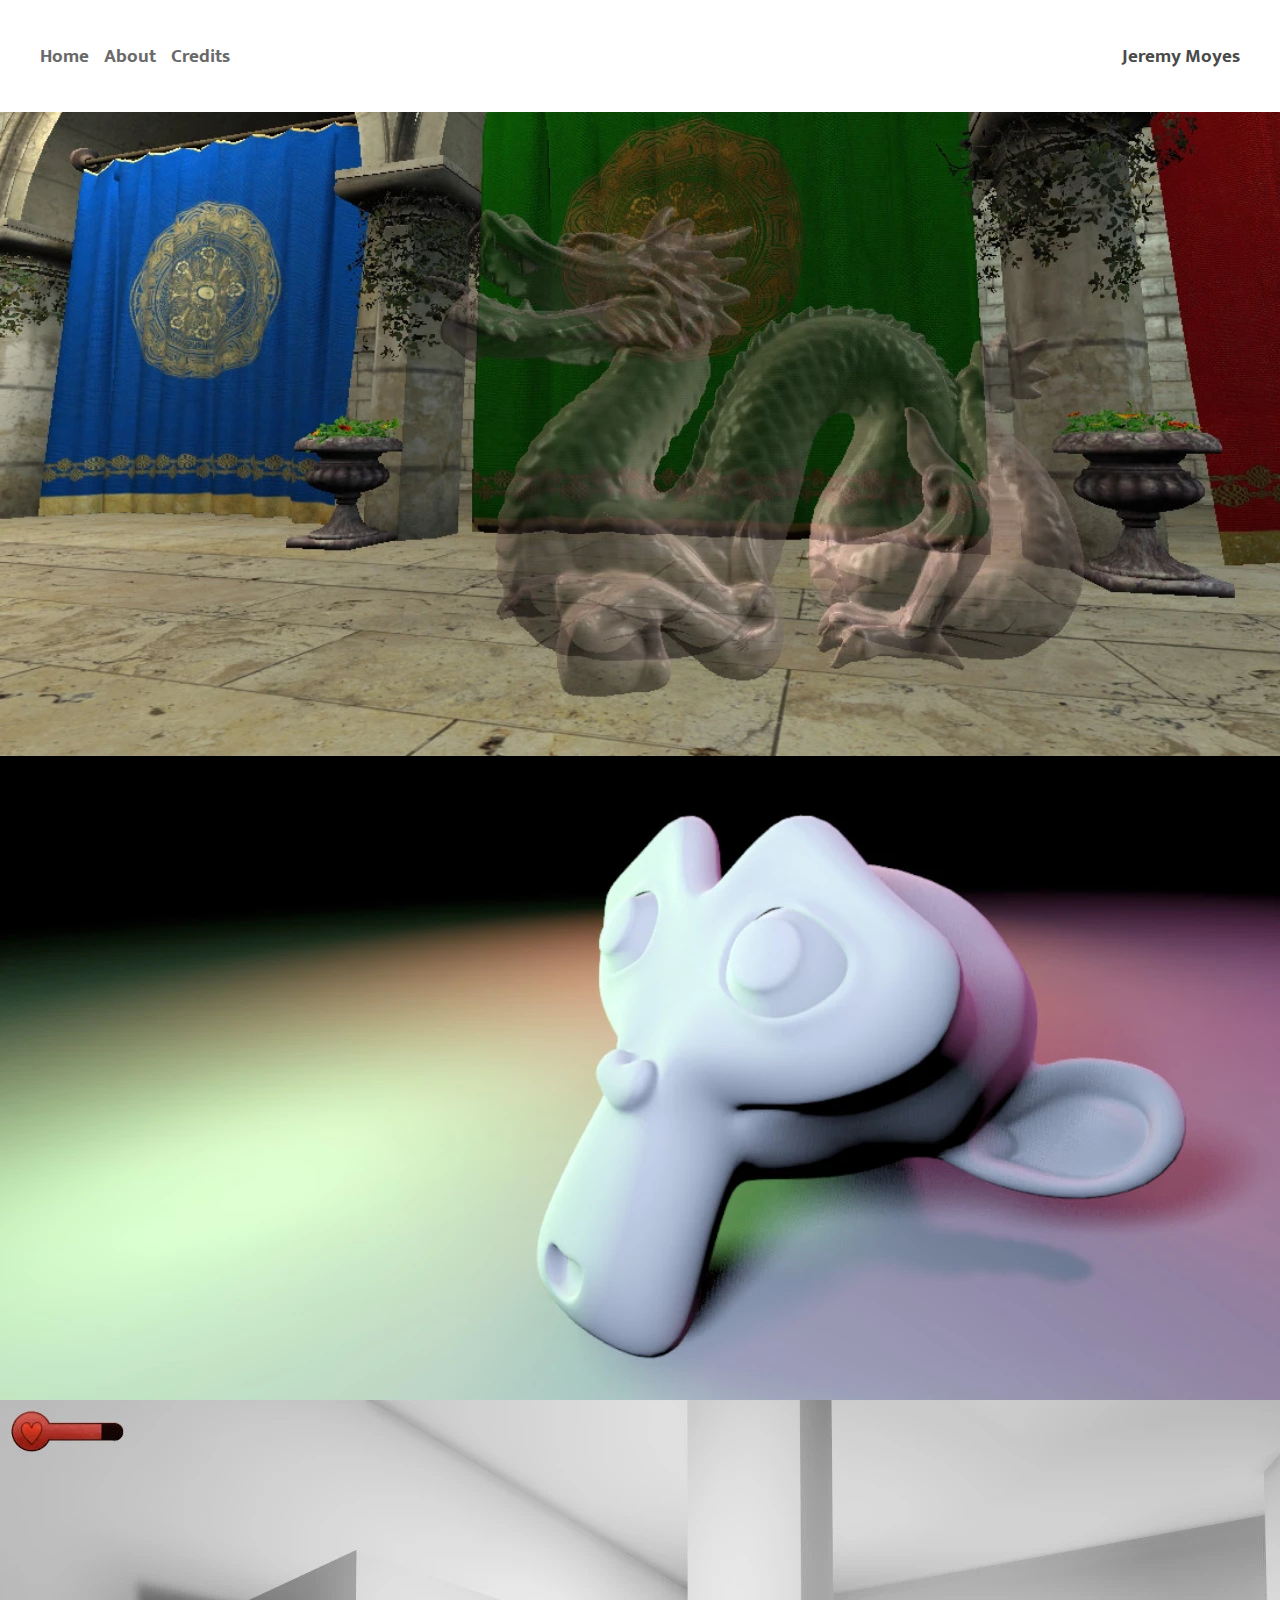
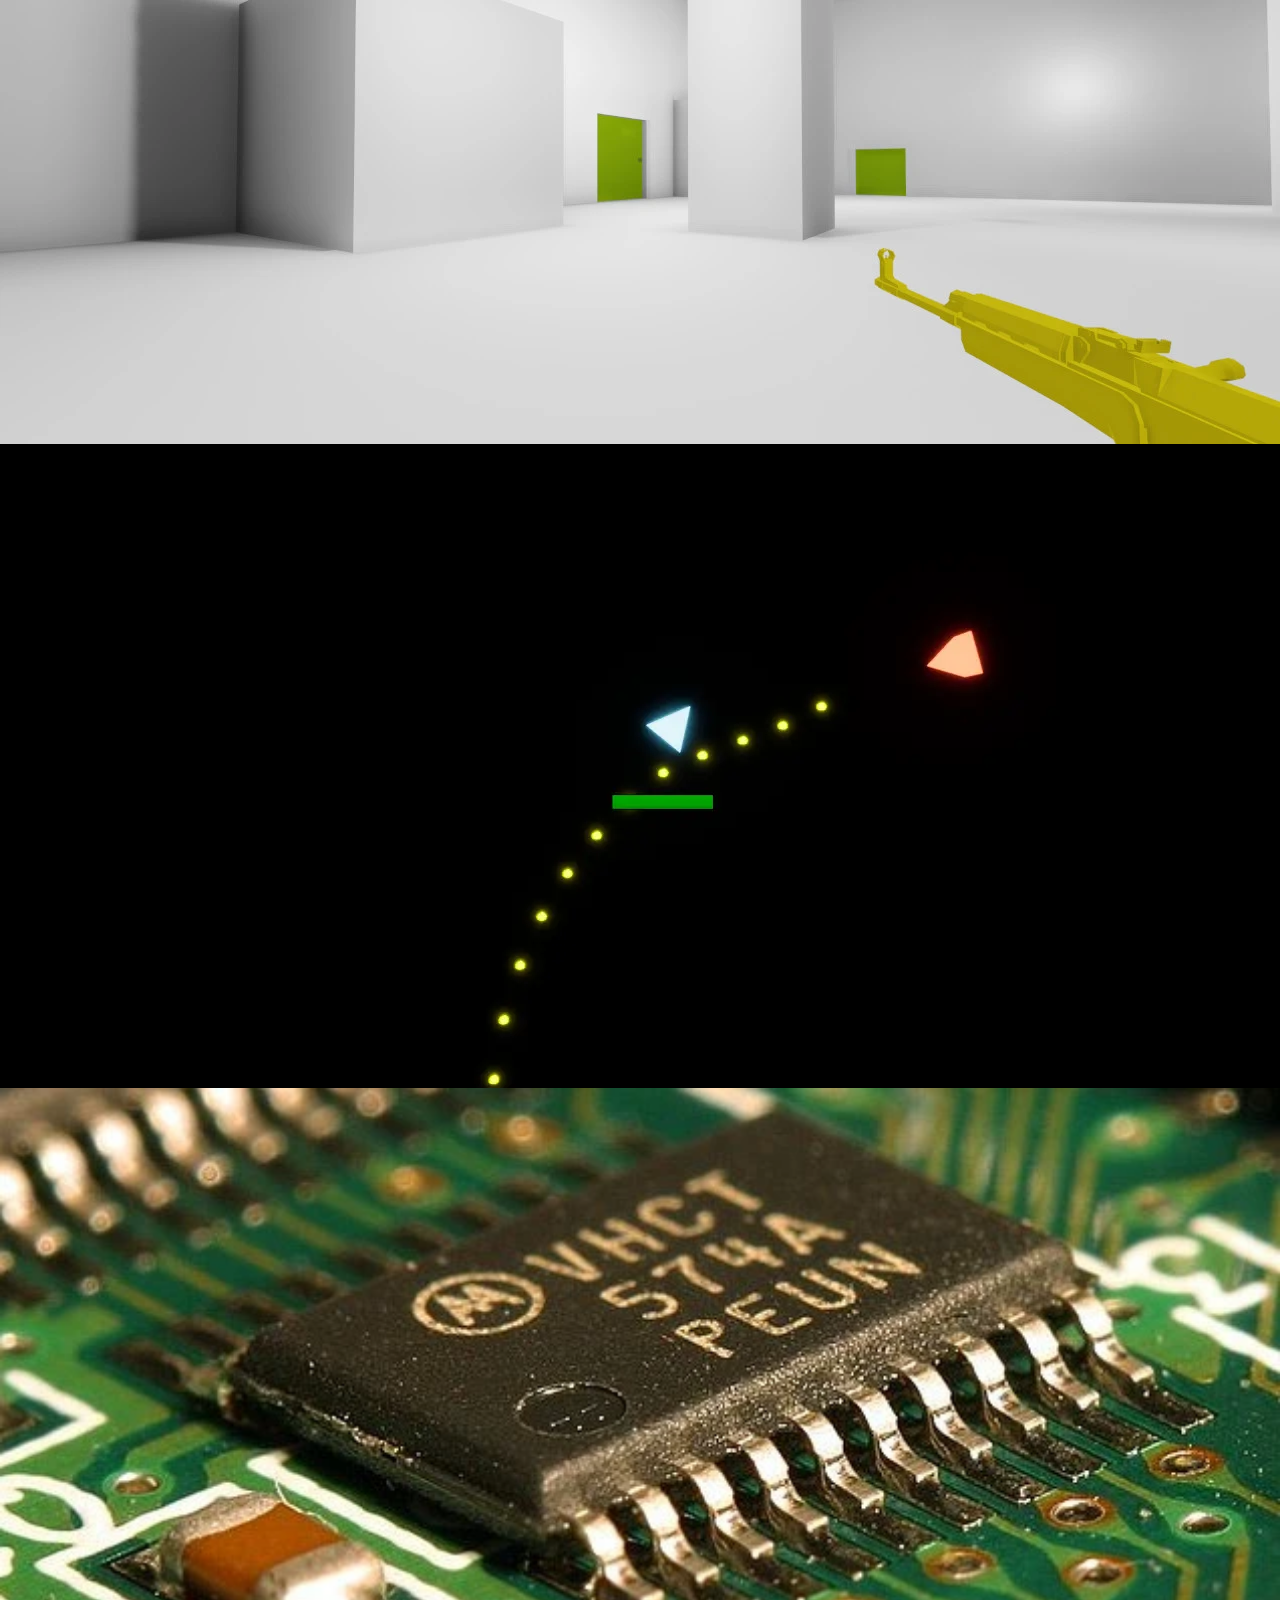
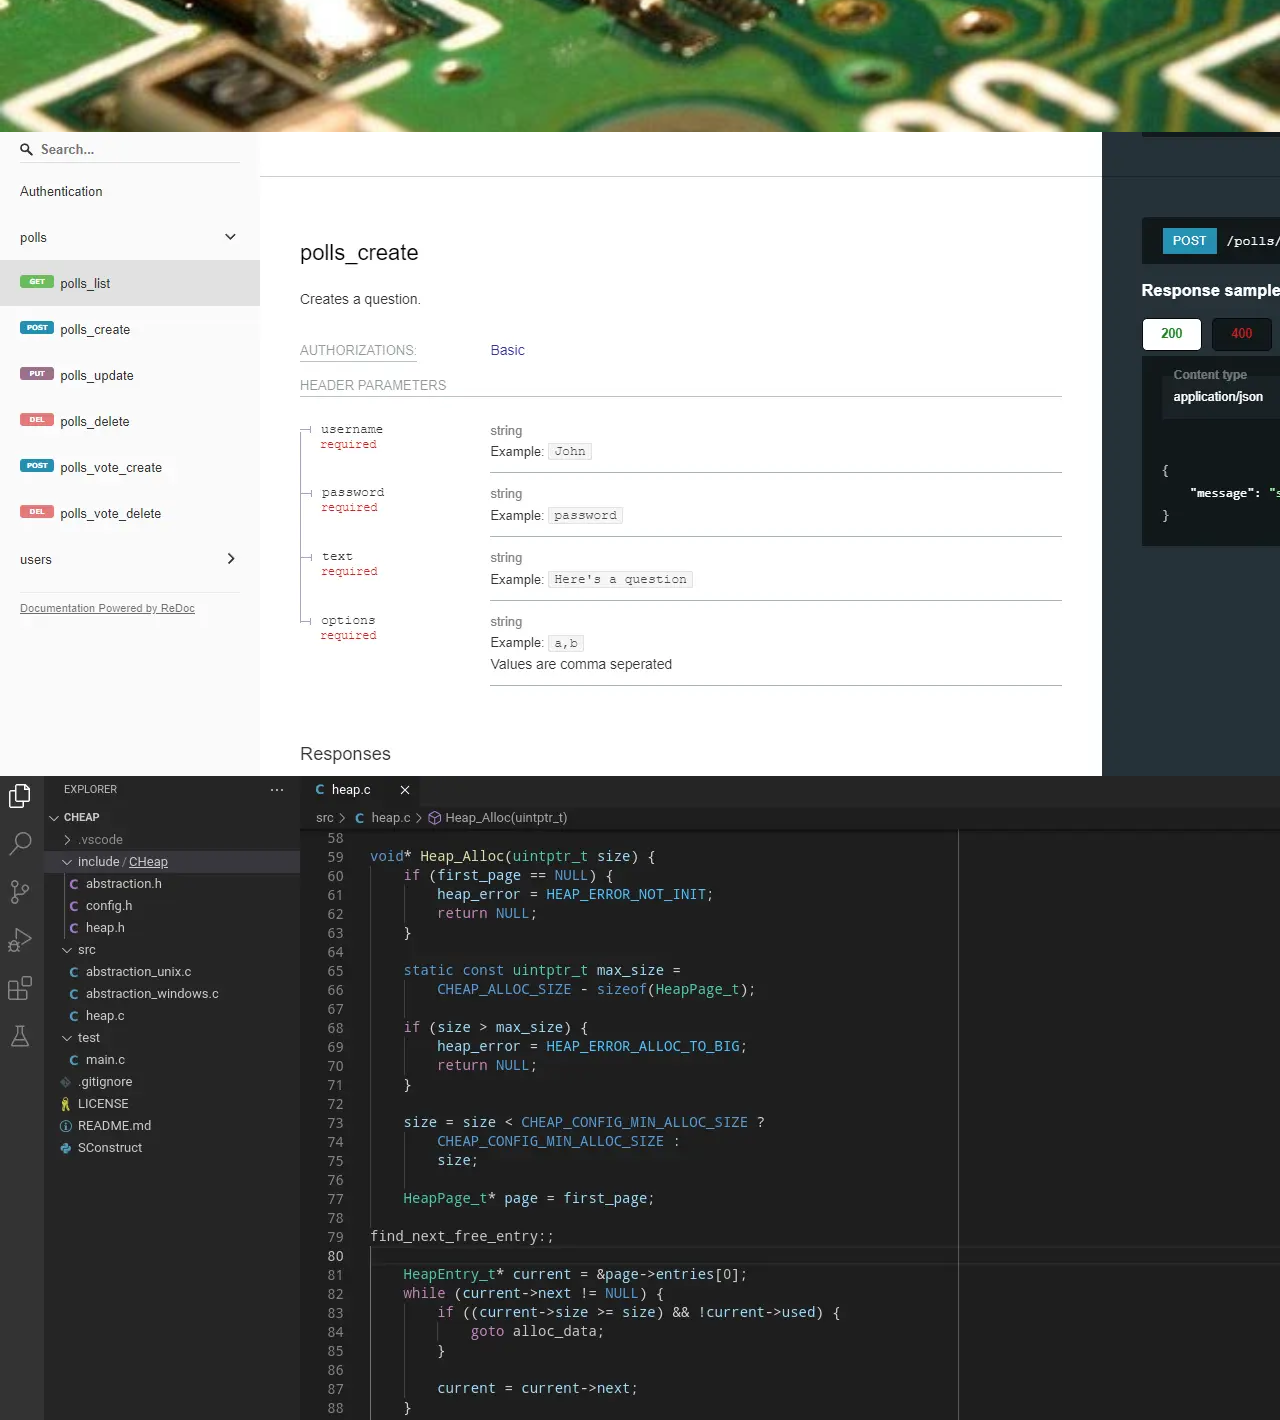
<file: index.html>
<!DOCTYPE html>
<html lang="en">
<head>
    <meta charset="UTF-8">
    <meta name="viewport" content="width=device-width, initial-scale=1.0">
    <meta name="description" content="The landing page for Jeremy Moyes' portfolio">

    <title>Jeremy Moyes' Portfolio</title>
    <link rel="stylesheet" href="styles.css">
</head>
<body>
    <div class="container">
        <div class="nav-bar">
            <div class="align-left">
                <div class="nav-link">
                    <a href="index.html">Home</a>
                </div>
                <div class="nav-link">
                    <a href="about.html">About</a>
                </div>
                <div class="nav-link">
                    <a href="credits.html">Credits</a>
                </div>
            </div>
            <div class="align-right">
                <div class="brand-text">
                    <div>Jeremy Moyes</div>
                </div>
            </div>
        </div>

        <div class="content">
            <div class="portfolio-items">
                <div class="portfolio-item" url="https://github.com/Je06jm/C-OpenGL-OIT">
                    <img class="portfolio-img" src="images/portfolio/C-OpenGL-OIT.webp" alt="C-OpenGL-OIT">
                    <div class="portfolio-fade">
                        <div class="portfolio-fade-right"></div>
                        <div class="portfolio-text-right">
                            <h1>OpenGL OIT</h1>
                            <h2>
                                Using C++ and modern OpenGL, I wrote a demo exploring a different approach to rendering transparent objects to reduce CPU overhead.
                                <br><br>
                                Traditional transparency approaches require additional CPU computation to sort objects, where this demo moves the computation to the GPU.
                            </h2>
                            <h3>Click to view the source</h3>
                        </div>
                        <img class="logo-image-right" src="images/logos/c++.webp" alt="The C++ Logo">
                    </div>
                </div>
                <div class="portfolio-item" url="https://github.com/godotengine/godot/pull/51679">
                    <img class="portfolio-img" src="images/portfolio/FSR.webp" alt="Godot's implementation of AMD's FSR 1">
                    <div class="portfolio-fade">
                        <div class="portfolio-fade-left"></div>
                        <div class="portfolio-text-left">
                            <h1>Godot AMD FidelityFX Super Resolution</h1>
                            <h2>Using C++, I implemented AMD's FidelityFX Super Resolution in Godot for it's upcoming 4.0 release</h2>
                            <h3>Click to view the source</h3>
                        </div>
                        <img class="logo-image-left" src="images/logos/c++.webp" alt="The C++ Logo">
                    </div>
                </div>
                <div class="portfolio-item" url="https://github.com/Je06jm/FPSDemo">
                    <img class="portfolio-img" src="images/portfolio/FPSDemo.webp" alt="Screenshot of an FPS game made in Godot">
                    <div class="portfolio-fade">
                        <div class="portfolio-fade-right"></div>
                        <div class="portfolio-text-right">
                            <h1>FPSDemo</h1>
                            <h2>
                                Using the Godot game engine, I wrote a first person game.
                                <br><br>
                                It features a single level, physics based player and enemy movement, an easy to navigate UI, and a enemy AI that uses a behavior tree
                            </h2>
                            <h3>Click to view the source</h3>
                        </div>
                        <img class="logo-image-right" src="images/logos/godot.webp" alt="The Godot Logo">
                    </div>
                </div>
                <div class="portfolio-item" url="https://github.com/Je06jm/TopdownShips">
                    <img class="portfolio-img" src="images/portfolio/TopdownShips.webp" alt="Screenshot of an topdown shooter made in UE4">
                    <div class="portfolio-fade">
                        <div class="portfolio-fade-left"></div>
                        <div class="portfolio-text-left">
                            <h1>Topdown Ships</h1>
                            <h2>
                                Using the Unreal Engine 4, I created a game that used both C++ and Blueprints.
                                <br><br>
                                In this game, the player shoots endless waves of enemies to try to achieve a high score.
                            </h2>
                            <h3>Click to view the source</h3>
                        </div>
                        <img class="logo-image-left" src="images/logos/UE.webp" alt="The UE4 Logo">
                    </div>
                </div>
                <div class="portfolio-item" url="https://github.com/Je06jm/emulator-6502">
                    <img class="portfolio-img" src="images/portfolio/IC.webp" alt="Picture of a generic chip">
                    <div class="portfolio-fade">
                        <div class="portfolio-fade-right"></div>
                        <div class="portfolio-text-right">
                            <h1>Emulator 6502</h1>
                            <h2>
                                Using C, I wrote an emulator for the 6502 CPU.
                                <br><br>
                                It is designed to be extremely customizable in how it's connected to different devices using memory mapping.
                            </h2>
                            <h3>Click to view the source</h3>
                        </div>
                        <img class="logo-image-right" src="images/logos/c.webp" alt="The C Logo">
                    </div>
                </div>
                <div class="portfolio-item" url="https://github.com/Je06jm/Django-Polls">
                    <img class="portfolio-img" src="images/portfolio/DJango.webp" alt="Picture of code documentation">
                    <div class="portfolio-fade">
                        <div class="portfolio-fade-left"></div>
                        <div class="portfolio-text-left">
                            <h1>DJango</h1>
                            <h2>
                                Using Python, Django, and Docker, I explored CRUD and REST principles.
                                <br><br>
                                In this demo, users can post and vote on polls using a SQL based database. Django is then ran within a docker container.
                            </h2>
                            <h3>Click to view the source</h3>
                        </div>
                        <img class="logo-image-left" src="images/logos/python.webp" alt="The Python Logo">
                    </div>
                </div>
                <div class="portfolio-item" url="https://github.com/Je06jm/CHeap">
                    <img class="portfolio-img" src="images/portfolio/CHeap.webp" alt="Picture of C code">
                    <div class="portfolio-fade">
                        <div class="portfolio-fade-right"></div>
                        <div class="portfolio-text-right">
                            <h1>CHeap</h1>
                            <h2>
                                Using C, I wrote a simple heap manager that works on POSIX and Windows systems.
                                <br><br>
                                The heap uses a linked list approach for simplicity.
                            </h2>
                            <h3>Click to view the source</h3>
                        </div>
                        <img class="logo-image-right" src="images/logos/c.webp" alt="The C Logo">
                    </div>
                </div>
            </div>
        </div>
    </div>
</body>
<script>
    
    const portfolioItems = document.querySelectorAll(".portfolio-item")
    
    portfolioItems.forEach(item => {
        item.addEventListener("click", () => {
            window.location.href = item.getAttribute("url")
        })
    })
    
</script>
</html>
</file>
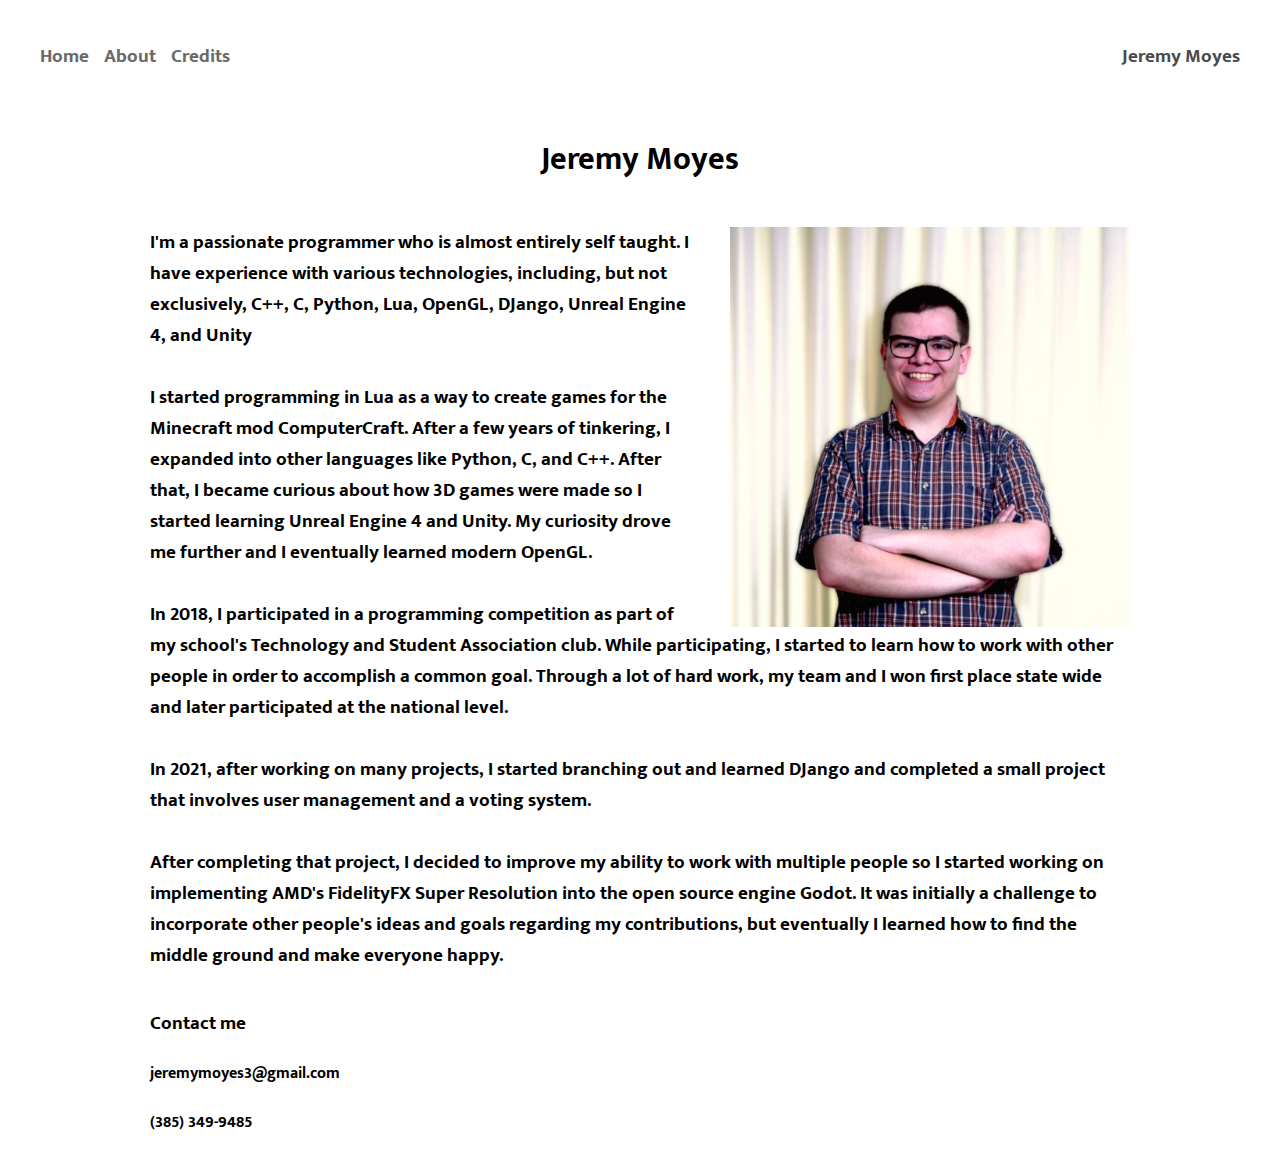
<file: about.html>
<!DOCTYPE html>
<html lang="en">
<head>
    <meta charset="UTF-8">
    <meta name="viewport" content="width=device-width, initial-scale=1.0">
    <meta name="description" content="About Jeremy Moyes">
    
    <title>Jeremy Moyes' Portfolio</title>
    <link rel="stylesheet" href="styles.css">
</head>
<body>
    <div class="container">
        <div class="nav-bar">
            <div class="align-left">
                <div class="nav-link">
                    <a href="index.html">Home</a>
                </div>
                <div class="nav-link">
                    <a href="about.html">About</a>
                </div>
                <div class="nav-link">
                    <a href="credits.html">Credits</a>
                </div>
            </div>
            <div class="align-right">
                <div class="brand-text">
                    <div>Jeremy Moyes</div>
                </div>
            </div>
        </div>
        <h1 style="justify-self: center;">Jeremy Moyes</h1>
        <div class="padded-text">
            <h2>
                <img class="picture" src="images/portfolio-image-512.webp" alt="Picture of Jeremy Moyes">
                I'm a passionate programmer who is almost entirely self taught.
                I have experience with various technologies, including, but not exclusively, C++, C, Python, Lua, OpenGL, DJango, Unreal Engine 4, and Unity
                <br><br>
                I started programming in Lua as a way to create games for the Minecraft mod ComputerCraft. After a few years of tinkering, I expanded into other languages like Python, C, and C++.
                After that, I became curious about how 3D games were made so I started learning Unreal Engine 4 and Unity. My curiosity drove me further and I eventually learned modern OpenGL.
                <br><br>
                In 2018, I participated in a programming competition as part of my school's Technology and Student Association club. While participating, I started to learn how to work with other
                people in order to accomplish a common goal. Through a lot of hard work, my team and I won first place state wide and later participated at the national level.
                <br><br>
                In 2021, after working on many projects, I started branching out and learned DJango and completed a small project that involves user management and a voting system.
                <br><br>
                After completing that project, I decided to improve my ability to work with multiple people so I started working on implementing AMD's FidelityFX Super Resolution into the open source engine Godot.
                It was initially a challenge to incorporate other people's ideas and goals regarding my contributions, but eventually I learned how to find the middle ground and make everyone happy.
            </h2>
        </div>
        <div class="padded-text">
            <h2>Contact me</h2>
            <h3>jeremymoyes3@gmail.com</h3>
            <h3>(385) 349-9485</h3>
        </div>
    </div>
</body>
</html>
</file>
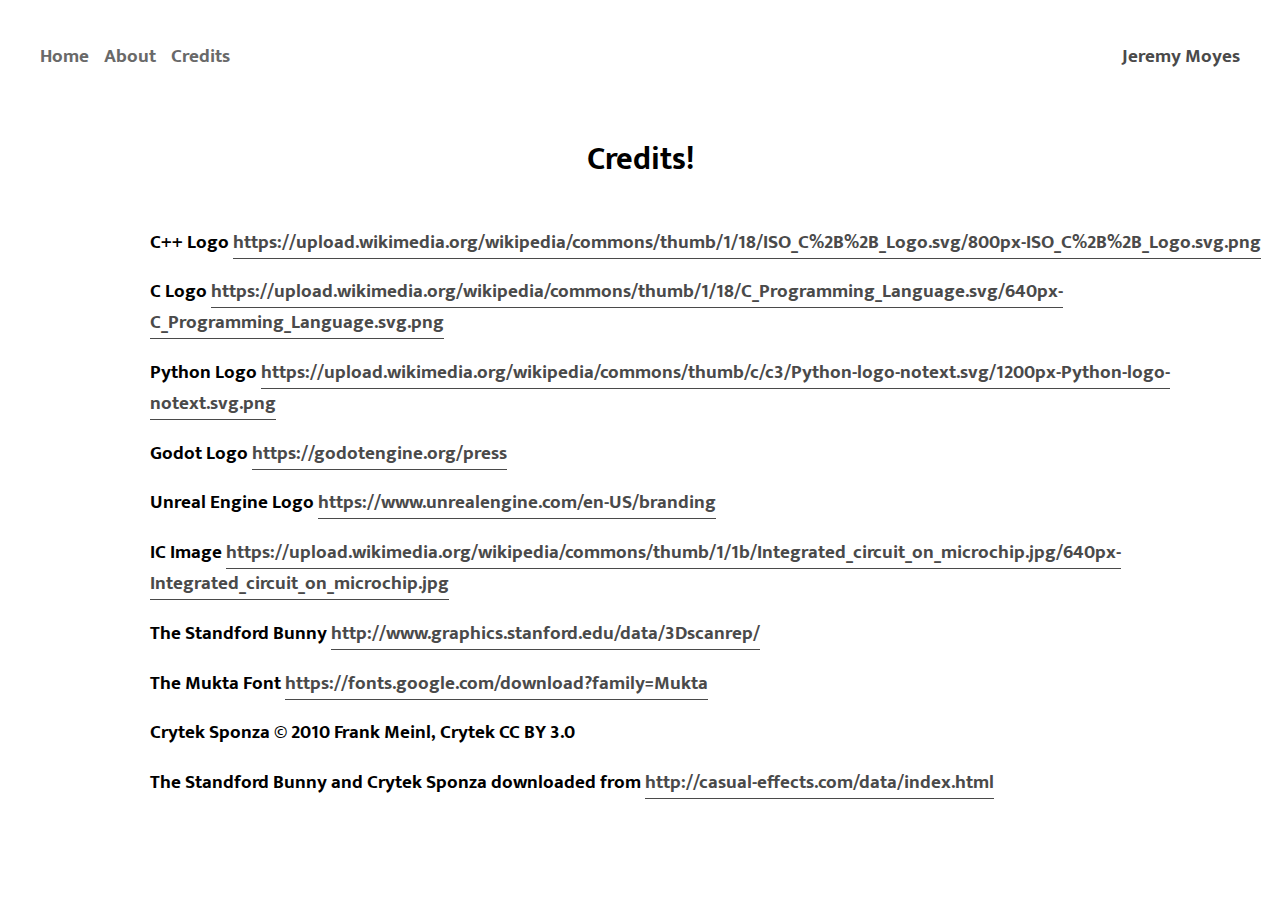
<file: credits.html>
<!DOCTYPE html>
<html lang="en">
<head>
    <meta charset="UTF-8">
    <meta name="viewport" content="width=device-width, initial-scale=1.0">
    <meta name="description" content="The links to all images not owned by Jeremy Moyes">
    
    <title>Jeremy Moyes' Portfolio</title>
    <link rel="stylesheet" href="styles.css">
</head>
<body>
    <div class="container">
        <div class="nav-bar">
            <div class="align-left">
                <div class="nav-link">
                    <a href="index.html">Home</a>
                </div>
                <div class="nav-link">
                    <a href="about.html">About</a>
                </div>
                <div class="nav-link">
                    <a href="credits.html">Credits</a>
                </div>
            </div>
            <div class="align-right">
                <div class="brand-text">
                    <div>Jeremy Moyes</div>
                </div>
            </div>
        </div>
        <h1 style="justify-self: center;">Credits!</h1>
        <div class="padded-left link">
            <h2>C++ Logo <a href="https://upload.wikimedia.org/wikipedia/commons/thumb/1/18/ISO_C%2B%2B_Logo.svg/800px-ISO_C%2B%2B_Logo.svg.png">https://upload.wikimedia.org/wikipedia/commons/thumb/1/18/ISO_C%2B%2B_Logo.svg/800px-ISO_C%2B%2B_Logo.svg.png</a></h2>
            <h2>C Logo <a href="https://upload.wikimedia.org/wikipedia/commons/thumb/1/18/C_Programming_Language.svg/640px-C_Programming_Language.svg.png">https://upload.wikimedia.org/wikipedia/commons/thumb/1/18/C_Programming_Language.svg/640px-C_Programming_Language.svg.png</a></h2>
            <h2>Python Logo <a href="https://upload.wikimedia.org/wikipedia/commons/thumb/c/c3/Python-logo-notext.svg/1200px-Python-logo-notext.svg.png">https://upload.wikimedia.org/wikipedia/commons/thumb/c/c3/Python-logo-notext.svg/1200px-Python-logo-notext.svg.png</a></h2>
            <h2>Godot Logo <a href="https://godotengine.org/press">https://godotengine.org/press</a></h2>
            <h2>Unreal Engine Logo <a href="https://www.unrealengine.com/en-US/branding">https://www.unrealengine.com/en-US/branding</a></h2>
            <h2>IC Image <a href="https://upload.wikimedia.org/wikipedia/commons/thumb/1/1b/Integrated_circuit_on_microchip.jpg/640px-Integrated_circuit_on_microchip.jpg">https://upload.wikimedia.org/wikipedia/commons/thumb/1/1b/Integrated_circuit_on_microchip.jpg/640px-Integrated_circuit_on_microchip.jpg</a></h2>
            <h2>The Standford Bunny <a href="http://www.graphics.stanford.edu/data/3Dscanrep/">http://www.graphics.stanford.edu/data/3Dscanrep/</a></h2>
            <h2>The Mukta Font <a href="https://fonts.google.com/download?family=Mukta">https://fonts.google.com/download?family=Mukta</a></h2>
            <h2>Crytek Sponza © 2010 Frank Meinl, Crytek CC BY 3.0</h2>
            <h2>The Standford Bunny and Crytek Sponza downloaded from <a href="http://casual-effects.com/data/index.html">http://casual-effects.com/data/index.html</a></h2>
        </div>
    </div>
</body>
</html>
</file>
<file: styles.css>
/* Master styles */
body {
    margin: 0px;
    -ms-overflow-style: none;
    scrollbar-width: none;
}

body::-webkit-scrollbar {
    display: none;
}

.container {
    display: grid;
    grid-template-columns: 1fr;
}

.content {
    -webkit-user-select: none;
    -moz-user-select: none;
    user-select: none;
}

/* Fonts */

@font-face {
    font-family: Mukta;
    src: url(fonts/Mukta-Regular.ttf);
    font-weight: normal;
    font-display: swap;
}

@font-face {
    font-family: Mukta;
    src: url(fonts/Mukta-Bold.ttf);
    font-weight: 600;
    font-display: swap;
}

/* Nav styles */

* {
    font-family: Mukta;
}

.nav-bar {
    display: flex;
    justify-content: space-between;
    padding: 40px;
}

.nav-link {
    height: 22px;
    border-bottom: 1px solid transparent;
    transition: border-bottom 0.5s;
    font-weight: 600;
}

.nav-link a {
    color: #696969;
    text-decoration: none;
    transition: color 0.5s;
}

.nav-link:hover {
    border-bottom: 1px solid black;
}

.nav-link a:hover {
    color: black;
}

.brand-text {
    color: #4a4a4a;
    font-weight: 600;
}

.align-left {
    display: flex;
}

.align-left > div {
    margin-right: 15px;
    font-size: 1.2em;
}

.align-right {
    display: flex;
}

.align-right > div {
    margin-left: 15px;
    font-size: 1.2em;
}

/* Portfolio styles */
.portfolio-items {
    display: grid;
    grid-template-columns: 1fr;
}

.portfolio-item {
    overflow: hidden;
    position: relative;
    height: 644px;
    width: 100%;
    cursor: pointer;
}

.background {
    flex-shrink: 0;
    min-width: 100%;
    min-height: 50%;
}

.portfolio-image {
    display: grid;
    justify-content: center;
    align-items: center;
    overflow: hidden;
}

.portfolio-fade > * {
    opacity: 0%;
    transition: 0.5s;
}

.portfolio-fade:hover > * {
    opacity: 100%;
    transition: 1s;
}

.portfolio-fade {
    position: absolute;
    top: 0%;
    left: 0%;
    min-width: 100%;
    min-height: 100%;
}

.portfolio-fade-left {
    background: linear-gradient(to right, #0000002a, #000000bb 75%);
    width: 100%;
    height: 644px;
}

.portfolio-img {
    position: absolute;
    top: 0%;
    left: 0%;
    min-width: 100%;
    min-height: 100%;
}

.portfolio-text-left {
    position: absolute;
    top: 0%;
    right: 0%;
    padding-right: 50px;
    padding-top: 20px;
    width: 50%;
    height: 80%;
    font-size: larger;
    color: white;
}

.logo-image-left {
    position: absolute;
    top: 0%;
    left: 0%;
    height: 150px;
    width: auto;
    padding-left: 100px;
    padding-top: 260px;
    object-fit: contain;
}

.portfolio-fade-right {
    background: linear-gradient(to left, #0000002a, #000000bb 75%);
    width: 100%;
    height: 644px;
}

.portfolio-text-right {
    position: absolute;
    top: 0%;
    left: 0%;
    padding-left: 50px;
    padding-top: 20px;
    width: 50%;
    height: 80%;
    font-size: larger;
    color: white;
}

.logo-image-right {
    position: absolute;
    top: 0%;
    right: 0%;
    height: 150px;
    width: auto;
    padding-right: 100px;
    padding-top: 260px;
    object-fit: contain;
}

h2 {
    display: block;
    font-size: 1.17em;
    margin-top: 1em;
    margin-bottom: 1em;
    margin-left: 0;
    margin-right: 0;
    font-weight: bold;
}

h3 {
    display: block;
    font-size: 1em;
    margin-top: 1.33em;
    margin-bottom: 1.33em;
    margin-left: 0;
    margin-right: 0;
    font-weight: bold;
}

/* Misc styles */
.padded-left {
    padding-left: 150px;
}

.padded-text {
    padding-left: 150px;
    padding-right: 150px;
}

.link a {
    color: #4a4a4a;
    text-decoration: none;
    border-bottom: 1px solid #4a4a4a;
}

.link:hover a {
    color: black;
    border-bottom: 1px solid black;
}

.picture {
    float: right;
    width: 400px;
    height: 400px;
    margin-left: 40px;
}
</file>
